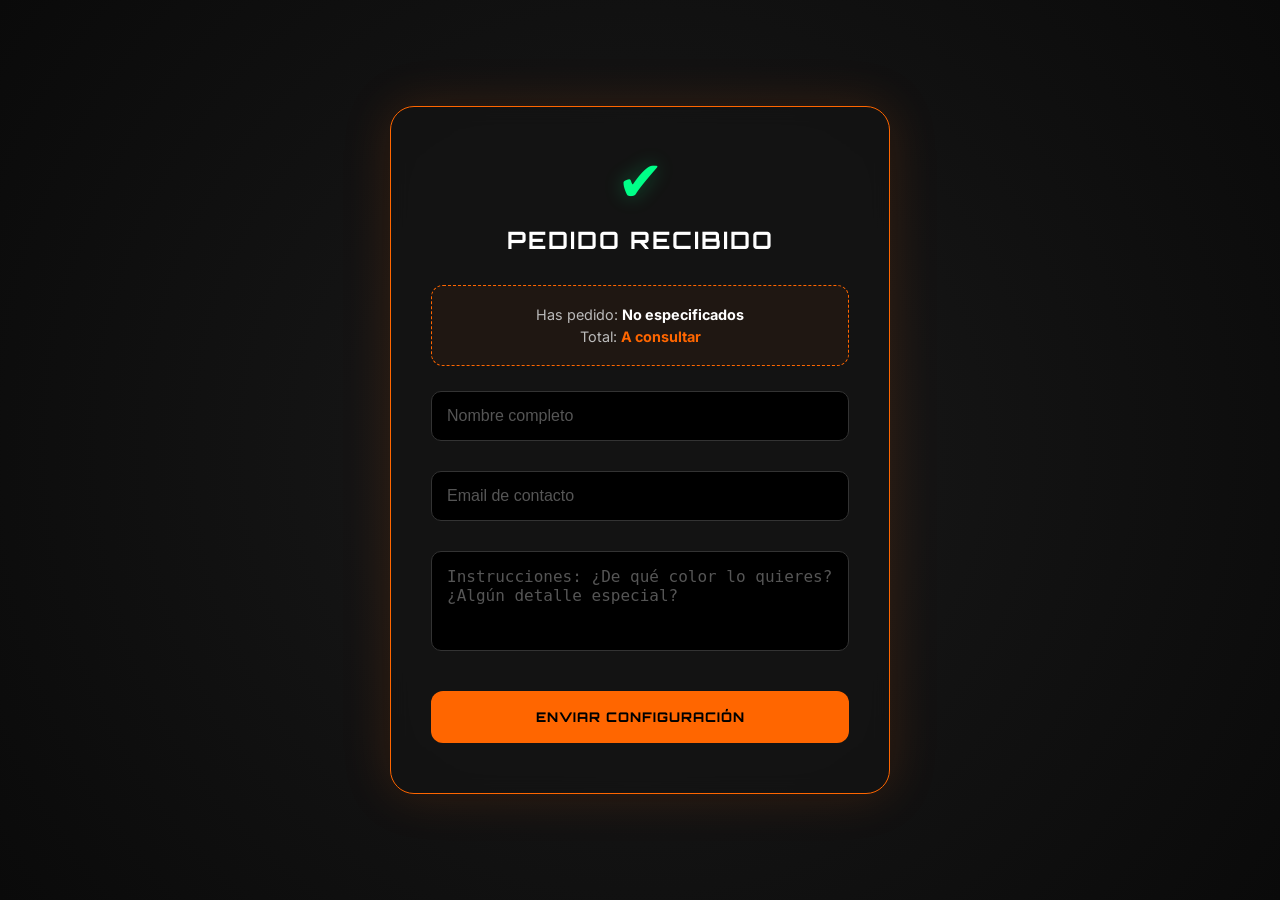
<file: correo/index.html>
<!DOCTYPE html>
<html lang="es">
<head>
    <meta charset="UTF-8">
    <meta name="viewport" content="width=device-width, initial-scale=1.0">
    <title>Personaliza tu Pedido | O3D-PRINT</title>
    <link rel="stylesheet" href="../styles.css">
    <link href="https://fonts.googleapis.com/css2?family=Orbitron:wght@500;800&family=Inter:wght@400;600&display=swap" rel="stylesheet">
    <link rel="apple-touch-icon" sizes="180x180" href="../favicon/apple-touch-icon.png">
    <link rel="icon" type="image/png" sizes="32x32" href="../favicon/favicon-32x32.png">
    <link rel="icon" type="image/png" sizes="16x16" href="../favicon/favicon-16x16.png">
    <link rel="manifest" href="../favicon/site.webmanifest">
    <style>
        body {
            background: radial-gradient(circle at center, #1a1a1a 0%, #0a0a0a 100%);
            color: white;
            font-family: 'Inter', sans-serif;
            min-height: 100vh;
            display: flex;
            align-items: center;
            justify-content: center;
            margin: 0;
        }

        .final-container {
            max-width: 500px;
            width: 90%;
            padding: 40px;
            background: rgba(20, 20, 20, 0.95);
            border: 1px solid var(--primary);
            border-radius: 24px;
            text-align: center;
            box-shadow: 0 0 50px rgba(255, 102, 0, 0.15);
            backdrop-filter: blur(10px);
        }

        .success-icon {
            font-size: 3.5rem;
            color: #00ff88;
            margin-bottom: 10px;
            text-shadow: 0 0 20px rgba(0, 255, 136, 0.3);
        }

        h2 {
            font-family: 'Orbitron';
            color: white;
            letter-spacing: 2px;
            margin-bottom: 30px;
        }

        .resumen-caja {
            background: rgba(255, 102, 0, 0.05);
            border: 1px dashed var(--primary);
            padding: 15px;
            border-radius: 12px;
            margin-bottom: 25px;
        }

        .resumen-caja p {
            margin: 5px 0;
            font-size: 0.9rem;
            color: #bbb;
        }

        .input-group {
            display: flex;
            flex-direction: column;
            gap: 15px;
            margin-bottom: 25px;
        }

        .input-group input, .input-group textarea {
            background: #000;
            border: 1px solid #333;
            padding: 15px;
            border-radius: 10px;
            color: white;
            font-size: 1rem;
            transition: 0.3s;
            outline: none;
        }

        .input-group input:focus, .input-group textarea:focus {
            border-color: var(--primary);
            box-shadow: 0 0 10px rgba(255, 102, 0, 0.2);
        }

        textarea {
            resize: none;
            height: 100px;
        }

        .btn-send {
            background: var(--primary);
            color: black;
            font-family: 'Orbitron';
            font-weight: 800;
            padding: 18px;
            border: none;
            border-radius: 12px;
            cursor: pointer;
            width: 100%;
            transition: 0.3s;
            letter-spacing: 1px;
        }

        .btn-send:hover {
            transform: translateY(-3px);
            box-shadow: 0 10px 20px rgba(255, 102, 0, 0.3);
            filter: brightness(1.1);
        }

        ::placeholder {
            color: #555;
        }
    </style>
</head>
<body>
    <div class="final-container" id="main-content" style="display:none;">
        <div class="success-icon">✔</div>
        <h2>PEDIDO RECIBIDO</h2>
        
        <div class="resumen-caja">
            <p>Has pedido: <strong id="resumen-articulos" style="color:white;">-</strong></p>
            <p>Total: <strong id="resumen-total" style="color:var(--primary);">-</strong></p>
        </div>

        <div class="input-group">
            <input type="text" id="u-nombre" placeholder="Nombre completo" required>
            <input type="email" id="u-email" placeholder="Email de contacto" required>
            <textarea id="u-notas" placeholder="Instrucciones: ¿De qué color lo quieres? ¿Algún detalle especial?" required></textarea>
        </div>
        
        <button class="btn-send" onclick="enviarPersonalizacion()">ENVIAR CONFIGURACIÓN</button>
    </div>

<script>
    // 1. Quitamos la validación de seguridad de Stripe
    // Solo recuperamos los datos del carrito POR SI ACASO el usuario viene de la web
    const totalGuardado = localStorage.getItem('totalO3D') || "A consultar";
    const articulosGuardados = localStorage.getItem('articulosO3D') || "No especificados";

    // Mostramos el contenido siempre, ya que este es el documento de "envío por correo"
    document.getElementById('main-content').style.display = 'block';
    
    // Si hay algo en el carrito lo mostramos, si no, ponemos "Personalizado"
    document.getElementById('resumen-articulos').innerText = articulosGuardados;
    document.getElementById('resumen-total').innerText = totalGuardado + (totalGuardado !== "A consultar" ? "€" : "");

async function enviarPersonalizacion() {
        const nombre = document.getElementById('u-nombre').value;
        const email = document.getElementById('u-email').value;
        const notas = document.getElementById('u-notas').value;

        if (!nombre || !email || !notas) return alert("Por favor, completa todos los campos.");

        // Detectamos si hay un precio real o si está vacío
        const precioTexto = (totalGuardado && totalGuardado !== "0") ? totalGuardado + "€" : "A consultar";

        const datos = {
            nombre: nombre,
            email: email,
            notas: notas,
            // Aquí combinamos el precio con el aviso de NO PAGADO
            total: precioTexto + " (⚠️ ATENCIÓN: NO PAGADO AÚN)", 
            articulos: articulosGuardados || "Pedido personalizado",
            estado: "SOLICITUD_SIN_PAGO"
        };

        const SCRIPT_URL = "https://script.google.com/macros/s/AKfycbyulcHYSz_OD3GRKXU7RCZkxFm9pY5Xi_afdZJW_BoyEI0hK0WaWDYV3Sy1We4Sq9tf/exec";

        alert("Enviando solicitud de presupuesto..., pulse OK y espere unos segundos");

        try {
            await fetch(SCRIPT_URL, { 
                method: 'POST', 
                mode: 'no-cors', 
                headers: { 'Content-Type': 'text/plain' },
                body: JSON.stringify(datos) 
            });
            
            alert("¡Solicitud enviada! Te contactaremos para gestionar el pago del/los " + precioTexto);
            localStorage.clear();
            window.location.href = "../";
        } catch (e) {
            alert("Error al enviar.");
        }
    }
</script>
</body>
</html>
</file>
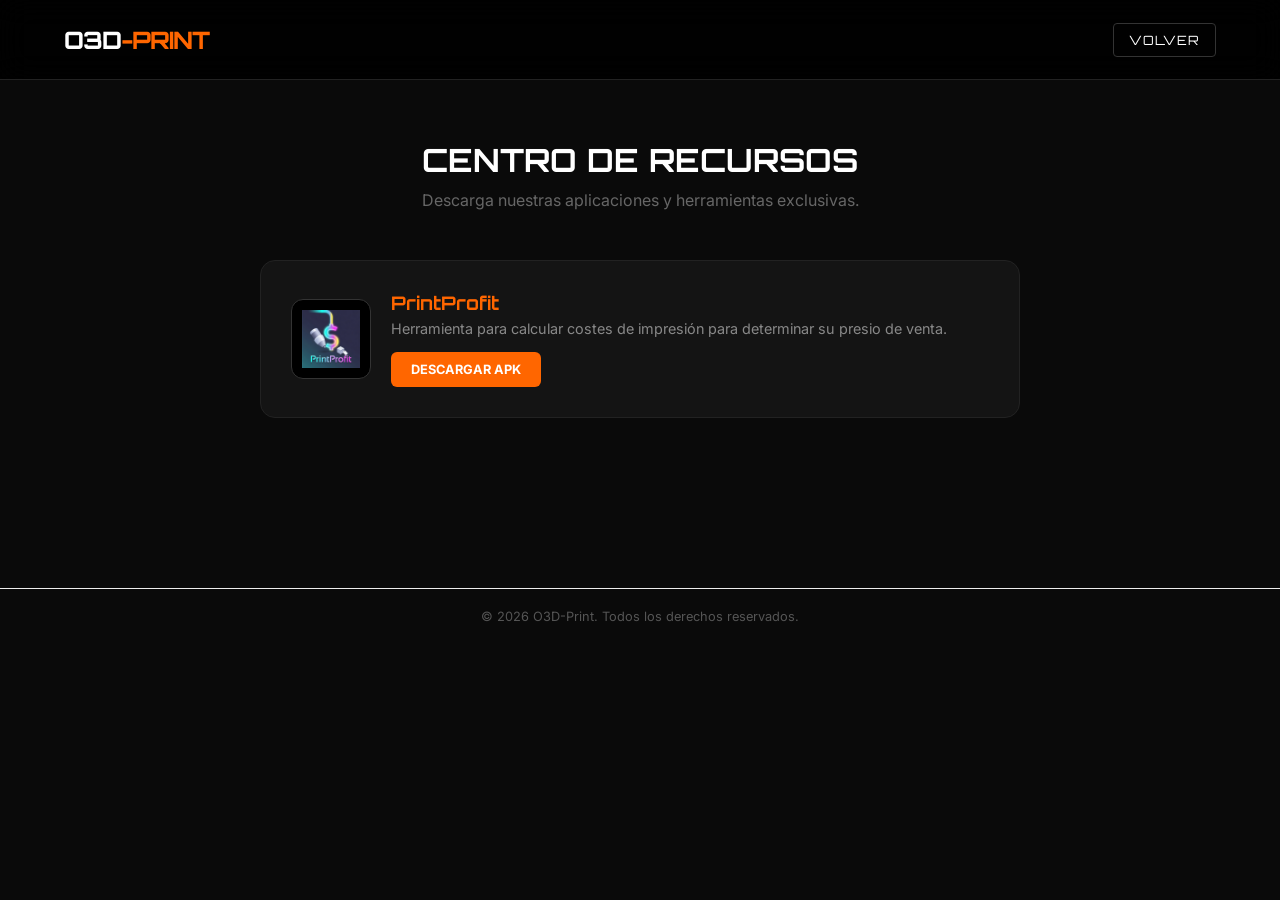
<file: recursos/index.html>
<!DOCTYPE html>
<html lang="es">
<head>
    <meta charset="UTF-8">
    <meta name="viewport" content="width=device-width, initial-scale=1.0">
    <title>Recursos y APPs | O3D-PRINT</title>
    <link rel="stylesheet" href="../styles.css">
    <link href="https://fonts.googleapis.com/css2?family=Orbitron:wght@500;800&family=Inter:wght@400;600&display=swap" rel="stylesheet">
    <link rel="apple-touch-icon" sizes="180x180" href="../favicon/apple-touch-icon.png">
    <link rel="icon" type="image/png" sizes="32x32" href="../favicon/favicon-32x32.png">
    <link rel="icon" type="image/png" sizes="16x16" href="../favicon/favicon-16x16.png">
    <link rel="manifest" href="../favicon/site.webmanifest">
</head>
<body>

    <nav class="navbar">
        <div class="nav-container">
            <a href="../" class="logo">O3D<span>-PRINT</span></a>
            <a href="../" class="btn-rec">VOLVER</a>
        </div>
    </nav>

    <div class="recursos-container">
        <h1 style="font-family: 'Orbitron'; margin-bottom: 10px;">CENTRO DE RECURSOS</h1>
        <p style="color: #666; margin-bottom: 50px;">Descarga nuestras aplicaciones y herramientas exclusivas.</p>

        <div class="app-card">
            <div class="app-icon"><img src="../img/Logo PrintProfit.png" alt=""></div>
            <div class="app-info">
                <h3>PrintProfit</h3>
                <p>Herramienta para calcular costes de impresión para determinar su presio de venta.</p>
                <a href="../apps/PrintProfit_V1.0.1.apk" download="PrintProfit_V1.0.1.apk" target="_blank" class="btn-download">Descargar APK</a>
            </div>
        </div>
    </div>

    <footer class="footer-copyright">
        <p>&copy; 2026 O3D-Print. Todos los derechos reservados.</p>
    </footer>

</body>
</html>
</file>
<file: styles.css>
/* RESET & VARIABLES */
:root {
    --primary: #ff6600;
    --bg: #0a0a0a;
    --card: #141414;
    --text: #ffffff;
    --accent: #222;
}

* { margin: 0; padding: 0; box-sizing: border-box; scroll-behavior: smooth; }

body {
    font-family: 'Inter', sans-serif;
    background-color: var(--bg);
    color: var(--text);
    overflow-x: hidden;
}

/* NAVBAR */
.navbar {
    height: 80px; background: rgba(0,0,0,0.9);
    backdrop-filter: blur(15px); position: fixed; top: 0; width: 100%;
    z-index: 1000; border-bottom: 1px solid var(--accent);
    display: flex; align-items: center;
}

.nav-container {
    width: 90%; max-width: 1200px; margin: auto;
    display: flex; justify-content: space-between; align-items: center;
}

.logo { font-family: 'Orbitron'; font-weight: 800; color: #fff; text-decoration: none; font-size: 1.5rem; letter-spacing: -1px; }
.logo span { color: var(--primary); }

.cart-trigger { 
    background: var(--primary); padding: 8px 20px; border-radius: 4px; 
    cursor: pointer; display: flex; align-items: center; gap: 10px; font-weight: 600;
    transition: 0.3s;
}

.cart-trigger:hover { transform: scale(1.05); box-shadow: 0 0 20px rgba(255, 102, 0, 0.4); }

/* HERO */
.hero {
    height: 80vh; display: flex; align-items: center; justify-content: center;
    text-align: center; background: radial-gradient(circle at center, #1a1a1a 0%, #0a0a0a 100%);
}

.hero h1 { font-family: 'Orbitron'; font-size: clamp(2.5rem, 8vw, 5rem); line-height: 1; margin: 20px 0; }
.hero-tag { color: var(--primary); letter-spacing: 5px; font-size: 0.9rem; font-weight: 600; }
.btn-scroll { color: var(--text); text-decoration: none; opacity: 0.6; transition: 0.3s; }
.btn-scroll:hover { opacity: 1; color: var(--primary); }

/* PRODUCTOS */
.container { max-width: 1200px; margin: 80px auto; padding: 0 20px; }
.product-grid { display: grid; grid-template-columns: repeat(auto-fit, minmax(280px, 1fr)); gap: 30px; }

.card { 
    background: var(--card); border: 1px solid var(--accent); border-radius: 12px;
    padding: 20px; transition: 0.4s cubic-bezier(0.175, 0.885, 0.32, 1.275);
}

.card:hover { border-color: var(--primary); transform: translateY(-10px); }

/* Fallback de imagen */
.img-placeholder { font-family: 'Orbitron'; color: #222; font-weight: 800; font-size: 1.2rem; }

/* Modifica el contenedor para asegurar que la imagen no se salga al crecer */
.img-container {
    width: 100%; 
    height: 250px; 
    border-radius: 8px; 
    margin-bottom: 20px;
    background: #080808; 
    display: flex; 
    align-items: center; 
    justify-content: center;
    overflow: hidden; /* Esto es vital para que la imagen no desborde */
    border: 1px solid #1a1a1a;
}

/* Añade una transición suave a la imagen */
.img-container img { 
    width: 100%; 
    height: 100%; 
    object-fit: cover; 
    transition: transform 0.5s ease; /* Controla la velocidad del zoom */
}

/* Cuando el usuario pase el ratón por la CARD, la imagen dentro crecerá */
.card:hover .img-container img {
    transform: scale(1.1); /* Crece un 10% */
}


.card h3 { font-family: 'Orbitron'; margin-bottom: 10px; font-size: 1.1rem; }
.price { color: var(--primary); font-size: 1.5rem; font-weight: 700; margin-bottom: 20px; }

.btn-add {
    width: 100%; padding: 12px; background: transparent; color: #fff;
    border: 1px solid #fff; border-radius: 6px; cursor: pointer; transition: 0.3s;
}

.btn-add:hover { background: #fff; color: #000; }

/* SIDEBAR CESTA */
.sidebar {
    position: fixed; right: -400px; top: 0; width: 380px; height: 100%;
    background: #0d0d0d; z-index: 2000; transition: 0.5s; padding: 40px;
    display: flex; flex-direction: column; border-left: 1px solid var(--accent);
}
.sidebar.active { right: 0; }
.sidebar-header { display: flex; justify-content: space-between; align-items: center; margin-bottom: 30px; }
.close-btn { background: none; border: none; color: #fff; font-size: 2.5rem; cursor: pointer; }

.cart-item {
    display: flex; justify-content: space-between; align-items: center;
    padding: 15px 0; border-bottom: 1px solid #1a1a1a;
}

.btn-remove { background: none; border: none; color: #ff4444; cursor: pointer; font-size: 0.8rem; }

/* FORMULARIO MODAL */
.modal-overlay {
    display: none; position: fixed; inset: 0; background: rgba(0,0,0,0.9);
    z-index: 3000; backdrop-filter: blur(10px); align-items: center; justify-content: center;
}
.modal-card {
    background: var(--card); padding: 40px; border-radius: 20px; width: 90%; max-width: 500px;
    border: 1px solid var(--primary);
}
.input-group input, .input-group textarea {
    width: 100%; padding: 15px; margin-bottom: 15px; background: #000;
    border: 1px solid var(--accent); color: #fff; border-radius: 8px;
}
.btn-send { background: var(--primary); color: #fff; border: none; padding: 15px 30px; border-radius: 8px; cursor: pointer; font-weight: bold; width: 100%; margin-bottom: 10px; }
.btn-cancel { background: none; border: none; color: #666; cursor: pointer; width: 100%; }

/* Botón de Pago Premium */
.btn-checkout {
    width: 100%;
    padding: 18px;
    background: linear-gradient(135deg, #ff6600 0%, #ff9900 100%);
    color: white;
    border: none;
    border-radius: 8px;
    font-family: 'Orbitron', sans-serif;
    font-weight: 800;
    font-size: 1rem;
    letter-spacing: 1px;
    cursor: pointer;
    transition: all 0.3s ease;
    box-shadow: 0 4px 15px rgba(255, 102, 0, 0.3);
    position: relative;
    overflow: hidden;
}

.btn-checkout:hover {
    transform: translateY(-2px);
    box-shadow: 0 8px 25px rgba(255, 102, 0, 0.5);
    filter: brightness(1.1);
}

.btn-checkout:active {
    transform: translateY(1px);
}

/* Efecto de brillo que pasa por el botón */
.btn-checkout::after {
    content: '';
    position: absolute;
    top: -50%;
    left: -50%;
    width: 200%;
    height: 200%;
    background: rgba(255, 255, 255, 0.1);
    transform: rotate(45deg);
    transition: 0.5s;
    pointer-events: none;
}

.btn-checkout:hover::after {
    left: 120%;
}

.btn-correo {
    width: 100%;
    padding: 18px;
    background: linear-gradient(135deg, #033670 0%, #00ffea 100%);
    color: white;
    border: none;
    border-radius: 8px;
    font-family: 'Orbitron', sans-serif;
    font-weight: 800;
    font-size: 1rem;
    letter-spacing: 1px;
    cursor: pointer;
    transition: all 0.3s ease;
    box-shadow: 0 4px 15px rgba(0, 255, 238, 0.3);
    position: relative;
    overflow: hidden;
}

.btn-correo:hover {
    transform: translateY(-2px);
    box-shadow: 0 8px 25px rgba(0, 255, 255, 0.5);
    filter: brightness(1.1);
}

.btn-correo:active {
    transform: translateY(1px);
}

/* Efecto de brillo que pasa por el botón */
.btn-correo::after {
    content: '';
    position: absolute;
    top: -50%;
    left: -50%;
    width: 200%;
    height: 200%;
    background: rgba(255, 255, 255, 0.1);
    transform: rotate(45deg);
    transition: 0.5s;
    pointer-events: none;
}

.btn-correo:hover::after {
    left: 120%;
}

.footer-copyright {
    text-align: center;
    font-size: 0.8em;
    color: #555;
    padding: 20px;
    border-top: 1px solid #eee;
}

/* Ajuste para que el modal personalizado use el mismo estilo que el de pago */
#modal-personalizado .modal-card {
    background: var(--card);
    padding: 40px;
    border-radius: 20px;
    width: 90%;
    max-width: 500px;
    border: 1px solid var(--primary);
    text-align: center;
}

/* Reutilizamos tus inputs oscuros */
#modal-personalizado input, 
#modal-personalizado textarea {
    width: 100%;
    padding: 15px;
    margin-bottom: 15px;
    background: #000;
    border: 1px solid var(--accent);
    color: #fff;
    border-radius: 8px;
    font-family: 'Inter', sans-serif;
}

#modal-personalizado textarea {
    height: 120px;
    resize: none;
}

        .recursos-container { max-width: 800px; margin: 120px auto; padding: 20px; text-align: center; }
        .app-card {
            background: var(--card);
            border: 1px solid var(--accent);
            border-radius: 15px;
            padding: 30px;
            margin-bottom: 30px;
            transition: 0.3s;
            display: flex;
            align-items: center;
            gap: 20px;
            text-align: left;
        }
        .app-card:hover { border-color: var(--primary); transform: translateY(-5px); }
        .app-info h3 { font-family: 'Orbitron'; color: var(--primary); margin-bottom: 5px; }
        .app-info p { color: #888; font-size: 0.9rem; margin-bottom: 15px; }
        .btn-download {
            transition: 0.3s;
            display: inline-block;
            background: var(--primary);
            color: white;
            padding: 10px 20px;
            border-radius: 6px;
            text-decoration: none;
            font-weight: bold;
            font-size: 0.8rem;
            text-transform: uppercase;
        }
        .btn-download:hover{
            transform: translateY(-2px);
            box-shadow: 0 8px 25px rgba(255, 102, 0, 0.5);
            filter: brightness(1.1);
        }

        /* Ajuste para el contenedor del logo de la app */
.app-icon {
    width: 80px;      /* Tamaño fijo para que todos los iconos sean iguales */
    height: 80px;
    background: #000;
    border-radius: 12px;
    border: 1px solid #333;
    display: flex;
    align-items: center;
    justify-content: center;
    overflow: hidden; /* Corta lo que sobresalga */
    flex-shrink: 0;   /* Evita que se aplaste si el texto es muy largo */
}

/* Ajuste para la imagen dentro del logo */
.app-icon img {
    transition: 0.3s;
    width: 100%;
    height: 100%;
    object-fit: contain; /* Esto evita que se ralle/estire, la ajusta al hueco */
    padding: 10px;       /* Un poco de aire para que el logo no toque los bordes */
}

.app-icon img:hover{
    width: 105%;
    height: 105%;
    padding: 5px;
    border-radius: 20%;
    transition: 0.3s;
}

.btn-rec{
    text-decoration: none; 
    color: #fff; 
    font-family: 'Orbitron'; 
    font-size: 0.8rem; 
    letter-spacing: 1px; 
    border: 1px solid #333; 
    padding: 8px 15px; 
    border-radius: 4px; 
    transition: 0.3s;
}

.btn-rec:hover{
    padding: 10px 20px;
    font-size: 0.9rem;
    filter: brightness(1.1);
    box-shadow: 0 8px 25px rgba(255, 102, 0, 0.5);
}

/* --- ESTILOS PÁGINA 404 --- */
.body-404 {
    height: 100vh;
    display: flex;
    align-items: center;
    justify-content: center;
    overflow: hidden;
    background: radial-gradient(circle at center, #1a1a1a 0%, #0a0a0a 100%);
}

.error-container {
    text-align: center;
    position: relative;
    z-index: 10;
}

.error-code {
    font-family: 'Orbitron';
    font-size: clamp(8rem, 20vw, 12rem);
    font-weight: 800;
    color: var(--primary);
    position: relative;
    line-height: 1;
    text-shadow: 0 0 30px rgba(255, 102, 0, 0.3);
}

/* Efecto Glitch para el 404 */
.error-code::before, .error-code::after {
    content: "404";
    position: absolute;
    top: 0; left: 0; width: 100%; height: 100%;
    opacity: 0.8;
}

.error-code::before {
    color: #ff00c1;
    z-index: -1;
    animation: glitch-anim 0.3s infinite;
}

.error-code::after {
    color: #00fff9;
    z-index: -2;
    animation: glitch-anim 0.3s infinite reverse;
}

@keyframes glitch-anim {
    0% { transform: translate(0); }
    20% { transform: translate(-3px, 3px); }
    40% { transform: translate(-3px, -3px); }
    60% { transform: translate(3px, 3px); }
    80% { transform: translate(3px, -3px); }
    100% { transform: translate(0); }
}

.error-msg {
    font-family: 'Orbitron';
    letter-spacing: 4px;
    margin-top: -20px;
    text-transform: uppercase;
}

.error-desc {
    color: #666;
    margin: 20px 0 40px;
    font-size: 0.9rem;
}

/* Fondo de rejilla 3D */
.grid-overlay {
    position: fixed;
    top: 0; left: 0; width: 100%; height: 100%;
    background-image: 
        linear-gradient(rgba(255, 102, 0, 0.03) 1px, transparent 1px),
        linear-gradient(90deg, rgba(255, 102, 0, 0.03) 1px, transparent 1px);
    background-size: 40px 40px;
    z-index: 0;
    pointer-events: none;
}
</file>
